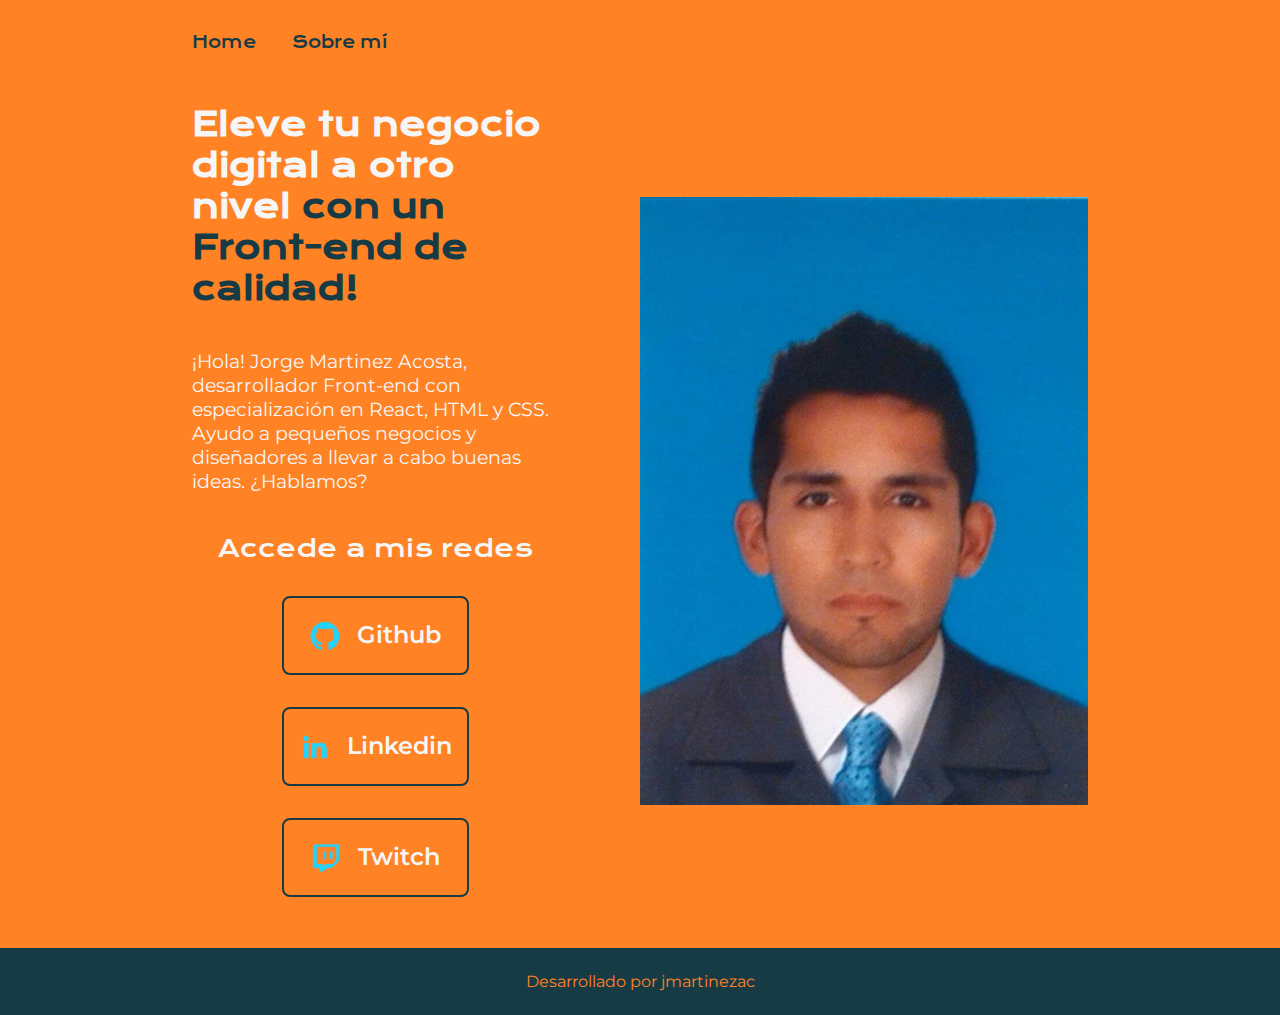
<file: index.html>
<!DOCTYPE html>
<html lang="es-mx">
  <head>
    <meta charset="UTF-8" />
    <meta http-equiv="X-UA-Compatible" content="IE=edge" />
    <meta name="viewport" content="width=device-width, initial-scale=1.0" />
    <title>Portafolio</title>
    <link rel="stylesheet" href="style.css" />
  </head>
  <body>
    <header class="header">
      <nav class="header__menu">
        <a href="index.html" class="header__menu__link">Home</a>
        <a href="about.html" class="header__menu__link">Sobre mí</a>
      </nav>
    </header>
    <main class="presentacion">
      <section class="presentacion__contenido">
        <h1 class="presentacion__contenido__titulo">
          Eleve tu negocio digital a otro nivel
          <strong class="titulo-destaque">con un Front-end de calidad! </strong>
        </h1>
        <p class="presentacion__contenido__texto">
          ¡Hola! Jorge Martinez Acosta, desarrollador Front-end con
          especialización en React, HTML y CSS. Ayudo a pequeños negocios y
          diseñadores a llevar a cabo buenas ideas. ¿Hablamos?
        </p>
        <div class="presentacion__enlaces">
          <h2 class="presentacion__enlaces__subtitulo">Accede a mis redes</h2>
          <a class="presentacion__enlaces__link" href="https://github.com/">
            <img src="./assets/github.png" />
            Github
          </a>
          <a
            class="presentacion__enlaces__link"
            href="https://linkedin.com/in/"
          >
            <img src="./assets/linkedin.png" />
            Linkedin
          </a>
          <a class="presentacion__enlaces__link" href="https://twitch.tv/">
            <img src="./assets/twitch.png" />
            Twitch
          </a>
        </div>
      </section>
      <img
        class="presentacion__imagen"
        src="./assets/jorge_martinez.png"
        alt="Foto de Jorge Martinez"
      />
    </main>
    <footer class="footer">
      <p>Desarrollado por jmartinezac</p>
    </footer>
  </body>
</html>
</file>
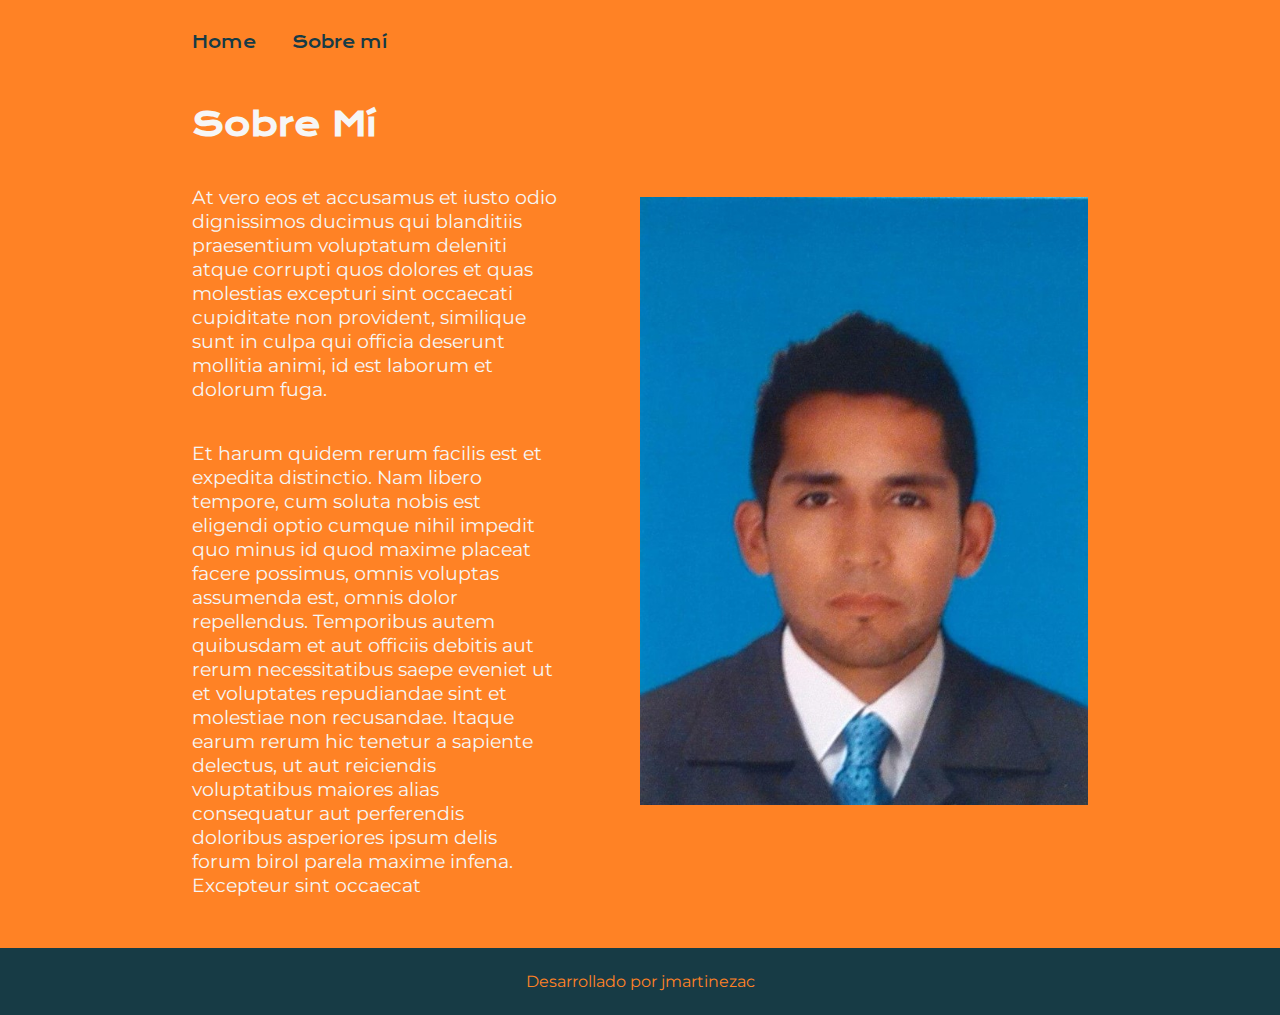
<file: about.html>
<!DOCTYPE html>
<html lang="en">
  <head>
    <meta charset="UTF-8" />
    <meta name="viewport" content="width=device-width, initial-scale=1.0" />
    <title>Document</title>
    <link rel="stylesheet" href="style.css" />
  </head>
  <body>
    <header class="header">
      <nav class="header__menu">
        <a href="index.html" class="header__menu__link">Home</a>
        <a href="about.html" class="header__menu__link">Sobre mí</a>
      </nav>
    </header>

    <main class="presentacion">
      <section class="presentacion__contenido">
        <h1 class="presentacion__contenido__titulo">Sobre Mí</h1>
        <p class="presentacion__contenido__texto">
          At vero eos et accusamus et iusto odio dignissimos ducimus qui
          blanditiis praesentium voluptatum deleniti atque corrupti quos dolores
          et quas molestias excepturi sint occaecati cupiditate non provident,
          similique sunt in culpa qui officia deserunt mollitia animi, id est
          laborum et dolorum fuga.
        </p>
        <p class="presentacion__contenido__texto">
          Et harum quidem rerum facilis est et expedita distinctio. Nam libero
          tempore, cum soluta nobis est eligendi optio cumque nihil impedit quo
          minus id quod maxime placeat facere possimus, omnis voluptas assumenda
          est, omnis dolor repellendus. Temporibus autem quibusdam et aut
          officiis debitis aut rerum necessitatibus saepe eveniet ut et
          voluptates repudiandae sint et molestiae non recusandae. Itaque earum
          rerum hic tenetur a sapiente delectus, ut aut reiciendis voluptatibus
          maiores alias consequatur aut perferendis doloribus asperiores ipsum
          delis forum birol parela maxime infena. Excepteur sint occaecat
        </p>
      </section>

      <img
        class="presentacion__imagen"
        src="./assets/jorge_martinez.png"
        alt="Foto de Jorge Martinez"
      />
    </main>
    <footer class="footer">
      <p>Desarrollado por jmartinezac</p>
    </footer>
  </body>
</html>
</file>
<file: style.css>
@import url('https://fonts.googleapis.com/css2?family=Krona+One&family=Montserrat:wght@400;600&display=swap');


* {
    padding: 0;
    margin:0;
}
:root{
    --color-primario:#FF8225;
    --color-secundario:#B43F3F;
    --color-terciario:#173B45;
    --fuente-monserrat:'Montserrat', sans-serif;
    --fuente-krona:'Krona One', sans-serif;
    --color-hover: #272727;
    --color-resaltante:#173B45;

}

body{
    height: 100vh;
    box-sizing: border-box;
    background-color: var(--color-primario) ;
    color: #F6F6F6;
}


.presentacion {
    padding: 4% 15%;
    display: flex;
    align-items: center;
    justify-content: space-between;
    gap: 82px
}

.presentacion__contenido{
    width: 50%;
    display: flex;
    flex-direction: column;
    gap: 40px;
}


.presentacion__contenido__titulo{
    font-size: 2rem;
    font-family: var(--fuente-krona)
}

.titulo-destaque {
    color: var(--color-resaltante); ;
}

.presentacion__contenido__texto{
    font-size: 1.2rem;
    font-family: var(--fuente-monserrat)
}

.presentacion__enlaces{
    display: flex;
    flex-direction: column;
    justify-content: space-between;
    align-items: center;
    gap: 32px;
}

.presentacion__enlaces__subtitulo{
    font-family: var(--fuente-krona);
    font-weight: 400;
    font-size: 1.5rem;
}

.presentacion__enlaces__link{
      /* background-color: #22D4FD; */
      display: flex;
      justify-content: center;
      gap: 16px;
      border: 2px solid var(--color-resaltante);
      width: 50%;
      text-align: center;
      border-radius: 8px;
      font-size: 1.5rem;
      font-weight: 600;
      padding: 21.5px 0;
      text-decoration: none;
      color: #F6F6F6;
      font-family: var(--fuente-monserrat)
}

.presentacion__enlaces__link:hover{
    background-color: var(--color-resaltante);
}

.footer{
    color: var(--color-primario);
    background-color: var(--color-resaltante);
    padding: 24px;
    text-align: center;
    font-family: var(--fuente-monserrat);
    font-size: 2.rem;
    font-weight: 400;
}

.presentacion__imagen{
    width: 50%;
}
header{
    margin: 2em 0 0 12em;
   
    
}
.header__menu{
    display: flex;
}

.header__menu__link{
    color: var(--color-resaltante);
    font-family: var(--fuente-krona);
    width: 100px;
    text-decoration: none;
}

@media(max-width:1200px){
    .header{
        margin: 1rem 0;
    }
    .header__menu{
        display: flex;
        justify-content: center;
    }
    .presentacion{
        flex-direction: column-reverse;
        padding: 2%;
    }
    
.presentacion__contenido{
    width: auto;
   
}
}
</file>
